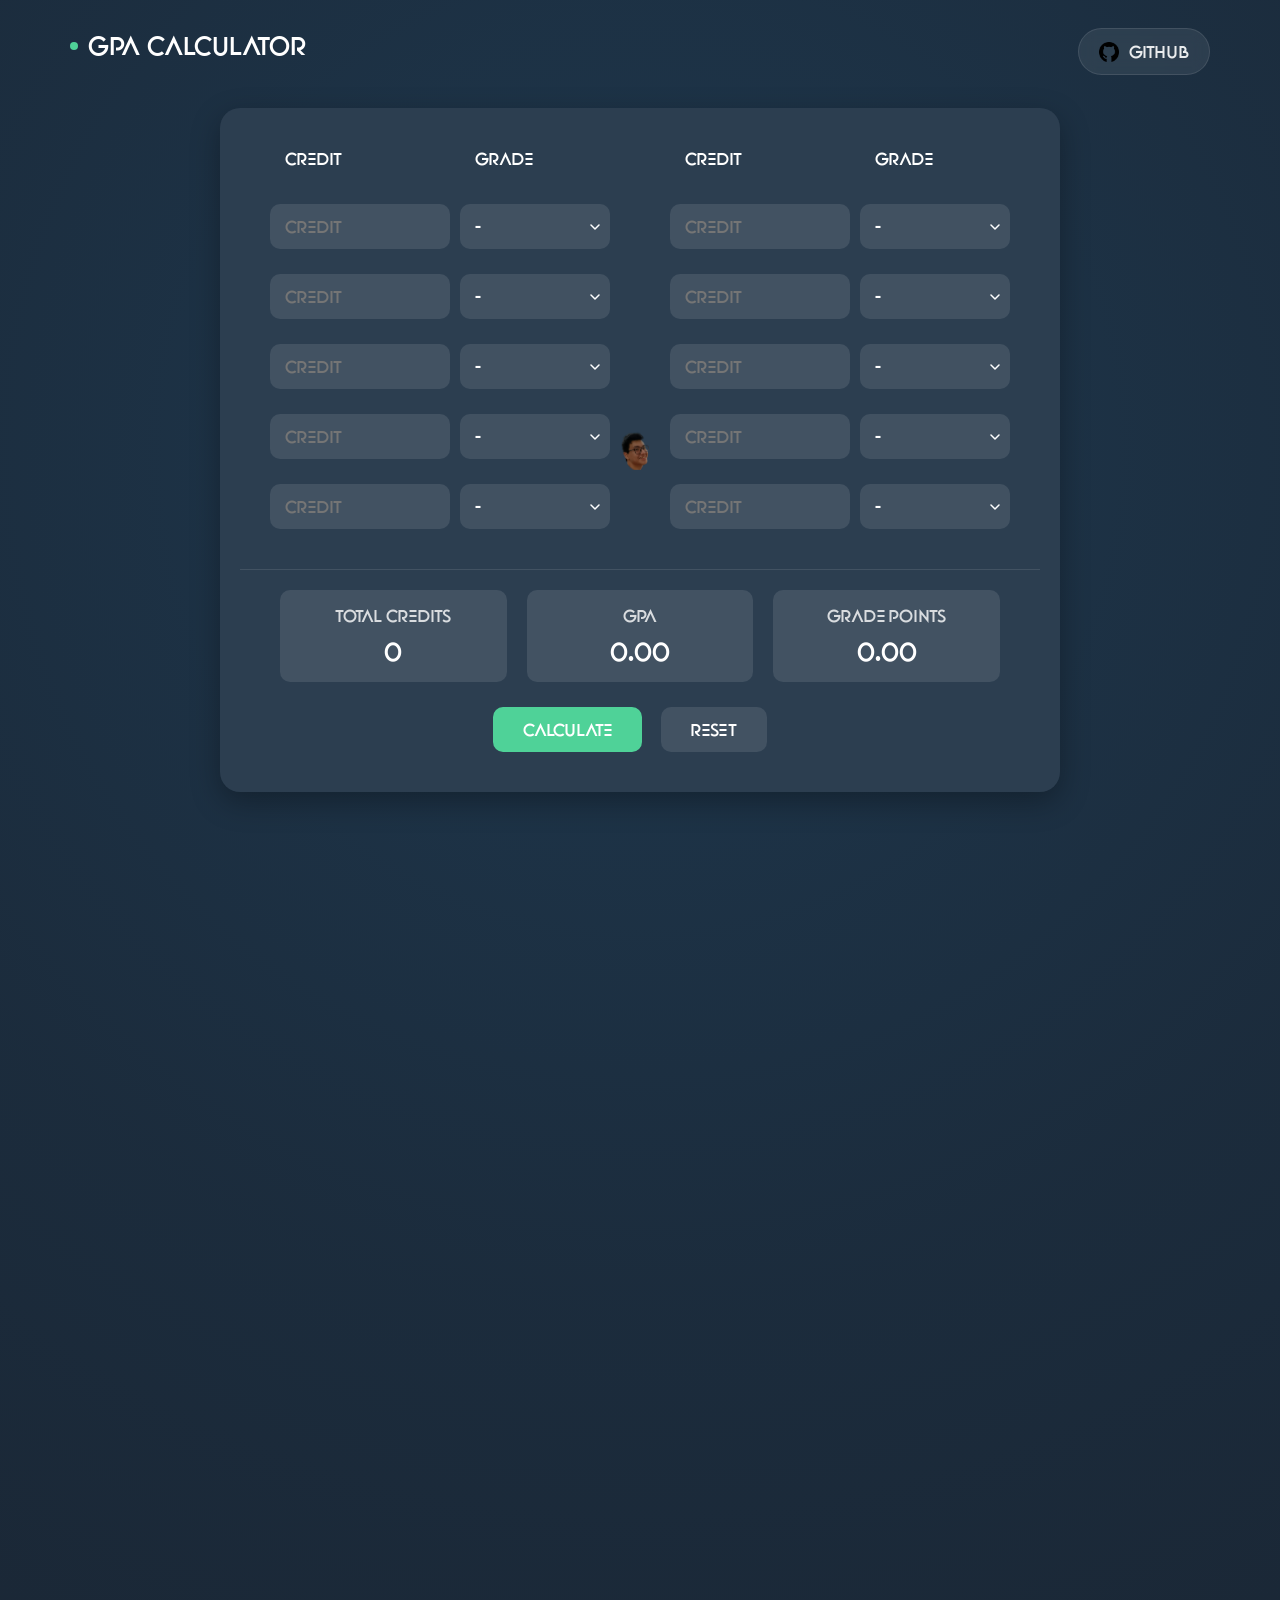
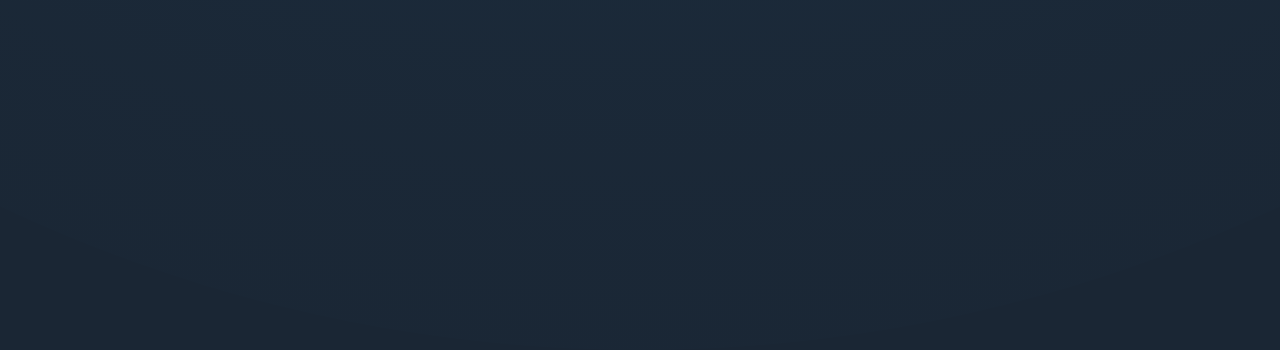
<file: index.html>
<!DOCTYPE html>
<html lang="en">
<head>
    <meta charset="UTF-8">
    <meta name="viewport" content="width=device-width, initial-scale=1.0">
    <title>GPA Calculator</title>
    <link rel="stylesheet" href="style.css">
</head>
<body>
    <div class="header">
        <div class="header-left">
            <div class="bullet-point"></div>
            <div class="title">GPA Calculator</div>
        </div>
        <a href="https://github.com/MarcusMQF/UM-GPA-Calculator" target="_blank" style="text-decoration: none;">
            <div class="github-btn">
                <img src="github.png" alt="GitHub" class="github-icon">
                <span class="github-text">Github</span>
                <div class="fill-effect"></div>
            </div>
        </a>
    </div>
    <div class="custom-cursor"></div>
    <div class="container">
        <div class="calculator-form">
            <!-- Left Column -->
            <div class="input-section">
                <div class="form-header">
                    <div class="header-label">Credit</div>
                    <div class="header-label">Grade</div>
                </div>
                
                <!-- Row 1 -->
                <div class="input-group">
                    <div class="input-wrapper">
                        <input type="number" class="credit-input" placeholder="Credit" min="1" max="6">
                    </div>
                    <div class="input-wrapper">
                        <select class="grade-select">
                            <option value="" disabled selected>-</option>
                            <option value="4.0">A+</option>
                            <option value="4.0">A</option>
                            <option value="3.7">A-</option>
                            <option value="3.3">B+</option>
                            <option value="3.0">B</option>
                            <option value="2.7">B-</option>
                            <option value="2.3">C+</option>
                            <option value="2.0">C</option>
                            <option value="1.7">C-</option>
                            <option value="1.3">D+</option>
                            <option value="1.0">D</option>
                            <option value="0.7">D-</option>
                            <option value="0">F</option>
                        </select>
                    </div>
                </div>

                <!-- Row 2 -->
                <div class="input-group">
                    <div class="input-wrapper">
                        <input type="number" class="credit-input" placeholder="Credit" min="1" max="6">
                    </div>
                    <div class="input-wrapper">
                        <select class="grade-select">
                            <option value="" disabled selected>-</option>
                            <option value="4.0">A+</option>
                            <option value="4.0">A</option>
                            <option value="3.7">A-</option>
                            <option value="3.3">B+</option>
                            <option value="3.0">B</option>
                            <option value="2.7">B-</option>
                            <option value="2.3">C+</option>
                            <option value="2.0">C</option>
                            <option value="1.7">C-</option>
                            <option value="1.3">D+</option>
                            <option value="1.0">D</option>
                            <option value="0.7">D-</option>
                            <option value="0">F</option>
                        </select>
                    </div>
                </div>

                <!-- Row 3 -->
                <div class="input-group">
                    <div class="input-wrapper">
                        <input type="number" class="credit-input" placeholder="Credit" min="1" max="6">
                    </div>
                    <div class="input-wrapper">
                        <select class="grade-select">
                            <option value="" disabled selected>-</option>
                            <option value="4.0">A+</option>
                            <option value="4.0">A</option>
                            <option value="3.7">A-</option>
                            <option value="3.3">B+</option>
                            <option value="3.0">B</option>
                            <option value="2.7">B-</option>
                            <option value="2.3">C+</option>
                            <option value="2.0">C</option>
                            <option value="1.7">C-</option>
                            <option value="1.3">D+</option>
                            <option value="1.0">D</option>
                            <option value="0.7">D-</option>
                            <option value="0">F</option>
                        </select>
                    </div>
                </div>

                <!-- Row 4 -->
                <div class="input-group">
                    <div class="input-wrapper">
                        <input type="number" class="credit-input" placeholder="Credit" min="1" max="6">
                    </div>
                    <div class="input-wrapper">
                        <select class="grade-select">
                            <option value="" disabled selected>-</option>
                            <option value="4.0">A+</option>
                            <option value="4.0">A</option>
                            <option value="3.7">A-</option>
                            <option value="3.3">B+</option>
                            <option value="3.0">B</option>
                            <option value="2.7">B-</option>
                            <option value="2.3">C+</option>
                            <option value="2.0">C</option>
                            <option value="1.7">C-</option>
                            <option value="1.3">D+</option>
                            <option value="1.0">D</option>
                            <option value="0.7">D-</option>
                            <option value="0">F</option>
                        </select>
                    </div>
                </div>

                <!-- Row 5 -->
                <div class="input-group">
                    <div class="input-wrapper">
                        <input type="number" class="credit-input" placeholder="Credit" min="1" max="6">
                    </div>
                    <div class="input-wrapper">
                        <select class="grade-select">
                            <option value="" disabled selected>-</option>
                            <option value="4.0">A+</option>
                            <option value="4.0">A</option>
                            <option value="3.7">A-</option>
                            <option value="3.3">B+</option>
                            <option value="3.0">B</option>
                            <option value="2.7">B-</option>
                            <option value="2.3">C+</option>
                            <option value="2.0">C</option>
                            <option value="1.7">C-</option>
                            <option value="1.3">D+</option>
                            <option value="1.0">D</option>
                            <option value="0.7">D-</option>
                            <option value="0">F</option>
                        </select>
                    </div>
                </div>
            </div>

            <!-- Right Column -->
            <div class="input-section">
                <div class="form-header">
                    <div class="header-label">Credit</div>
                    <div class="header-label">Grade</div>
                </div>
                
                <!-- Row 1 -->
                <div class="input-group">
                    <div class="input-wrapper">
                        <input type="number" class="credit-input" placeholder="Credit" min="1" max="6">
                    </div>
                    <div class="input-wrapper">
                        <select class="grade-select">
                            <option value="" disabled selected>-</option>
                            <option value="4.0">A+</option>
                            <option value="4.0">A</option>
                            <option value="3.7">A-</option>
                            <option value="3.3">B+</option>
                            <option value="3.0">B</option>
                            <option value="2.7">B-</option>
                            <option value="2.3">C+</option>
                            <option value="2.0">C</option>
                            <option value="1.7">C-</option>
                            <option value="1.3">D+</option>
                            <option value="1.0">D</option>
                            <option value="0.7">D-</option>
                            <option value="0">F</option>
                        </select>
                    </div>
                </div>

                <!-- Row 2 -->
                <div class="input-group">
                    <div class="input-wrapper">
                        <input type="number" class="credit-input" placeholder="Credit" min="1" max="6">
                    </div>
                    <div class="input-wrapper">
                        <select class="grade-select">
                            <option value="" disabled selected>-</option>
                            <option value="4.0">A+</option>
                            <option value="4.0">A</option>
                            <option value="3.7">A-</option>
                            <option value="3.3">B+</option>
                            <option value="3.0">B</option>
                            <option value="2.7">B-</option>
                            <option value="2.3">C+</option>
                            <option value="2.0">C</option>
                            <option value="1.7">C-</option>
                            <option value="1.3">D+</option>
                            <option value="1.0">D</option>
                            <option value="0.7">D-</option>
                            <option value="0">F</option>
                        </select>
                    </div>
                </div>

                <!-- Row 3 -->
                <div class="input-group">
                    <div class="input-wrapper">
                        <input type="number" class="credit-input" placeholder="Credit" min="1" max="6">
                    </div>
                    <div class="input-wrapper">
                        <select class="grade-select">
                            <option value="" disabled selected>-</option>
                            <option value="4.0">A+</option>
                            <option value="4.0">A</option>
                            <option value="3.7">A-</option>
                            <option value="3.3">B+</option>
                            <option value="3.0">B</option>
                            <option value="2.7">B-</option>
                            <option value="2.3">C+</option>
                            <option value="2.0">C</option>
                            <option value="1.7">C-</option>
                            <option value="1.3">D+</option>
                            <option value="1.0">D</option>
                            <option value="0.7">D-</option>
                            <option value="0">F</option>
                        </select>
                    </div>
                </div>

                <!-- Row 4 -->
                <div class="input-group">
                    <div class="input-wrapper">
                        <input type="number" class="credit-input" placeholder="Credit" min="1" max="6">
                    </div>
                    <div class="input-wrapper">
                        <select class="grade-select">
                            <option value="" disabled selected>-</option>
                            <option value="4.0">A+</option>
                            <option value="4.0">A</option>
                            <option value="3.7">A-</option>
                            <option value="3.3">B+</option>
                            <option value="3.0">B</option>
                            <option value="2.7">B-</option>
                            <option value="2.3">C+</option>
                            <option value="2.0">C</option>
                            <option value="1.7">C-</option>
                            <option value="1.3">D+</option>
                            <option value="1.0">D</option>
                            <option value="0.7">D-</option>
                            <option value="0">F</option>
                        </select>
                    </div>
                </div>

                <!-- Row 5 -->
                <div class="input-group">
                    <div class="input-wrapper">
                        <input type="number" class="credit-input" placeholder="Credit" min="1" max="6">
                    </div>
                    <div class="input-wrapper">
                        <select class="grade-select">
                            <option value="" disabled selected>-</option>
                            <option value="4.0">A+</option>
                            <option value="4.0">A</option>
                            <option value="3.7">A-</option>
                            <option value="3.3">B+</option>
                            <option value="3.0">B</option>
                            <option value="2.7">B-</option>
                            <option value="2.3">C+</option>
                            <option value="2.0">C</option>
                            <option value="1.7">C-</option>
                            <option value="1.3">D+</option>
                            <option value="1.0">D</option>
                            <option value="0.7">D-</option>
                            <option value="0">F</option>
                        </select>
                    </div>
                </div>
            </div>
        </div>
        <div class="dashboard">
            <div class="results-grid">
                <div class="result-item">
                    <div class="result-label">Total Credits</div>
                    <div class="result-value" id="total-credits">0</div>
                </div>
                <div class="result-item">
                    <div class="result-label">GPA</div>
                    <div class="result-value" id="gpa-result">0.00</div>
                </div>
                <div class="result-item">
                    <div class="result-label">Grade Points</div>
                    <div class="result-value" id="grade-points">0.00</div>
                </div>
            </div>
            <div class="button-group">
                <button class="action-btn calculate-btn">Calculate</button>
                <button class="action-btn reset-btn">Reset</button>
            </div>
        </div>
    </div>
    <div class="error-message" id="error-message"></div>
    <script src="gpa.js"></script>
</body>
</html>
</file>
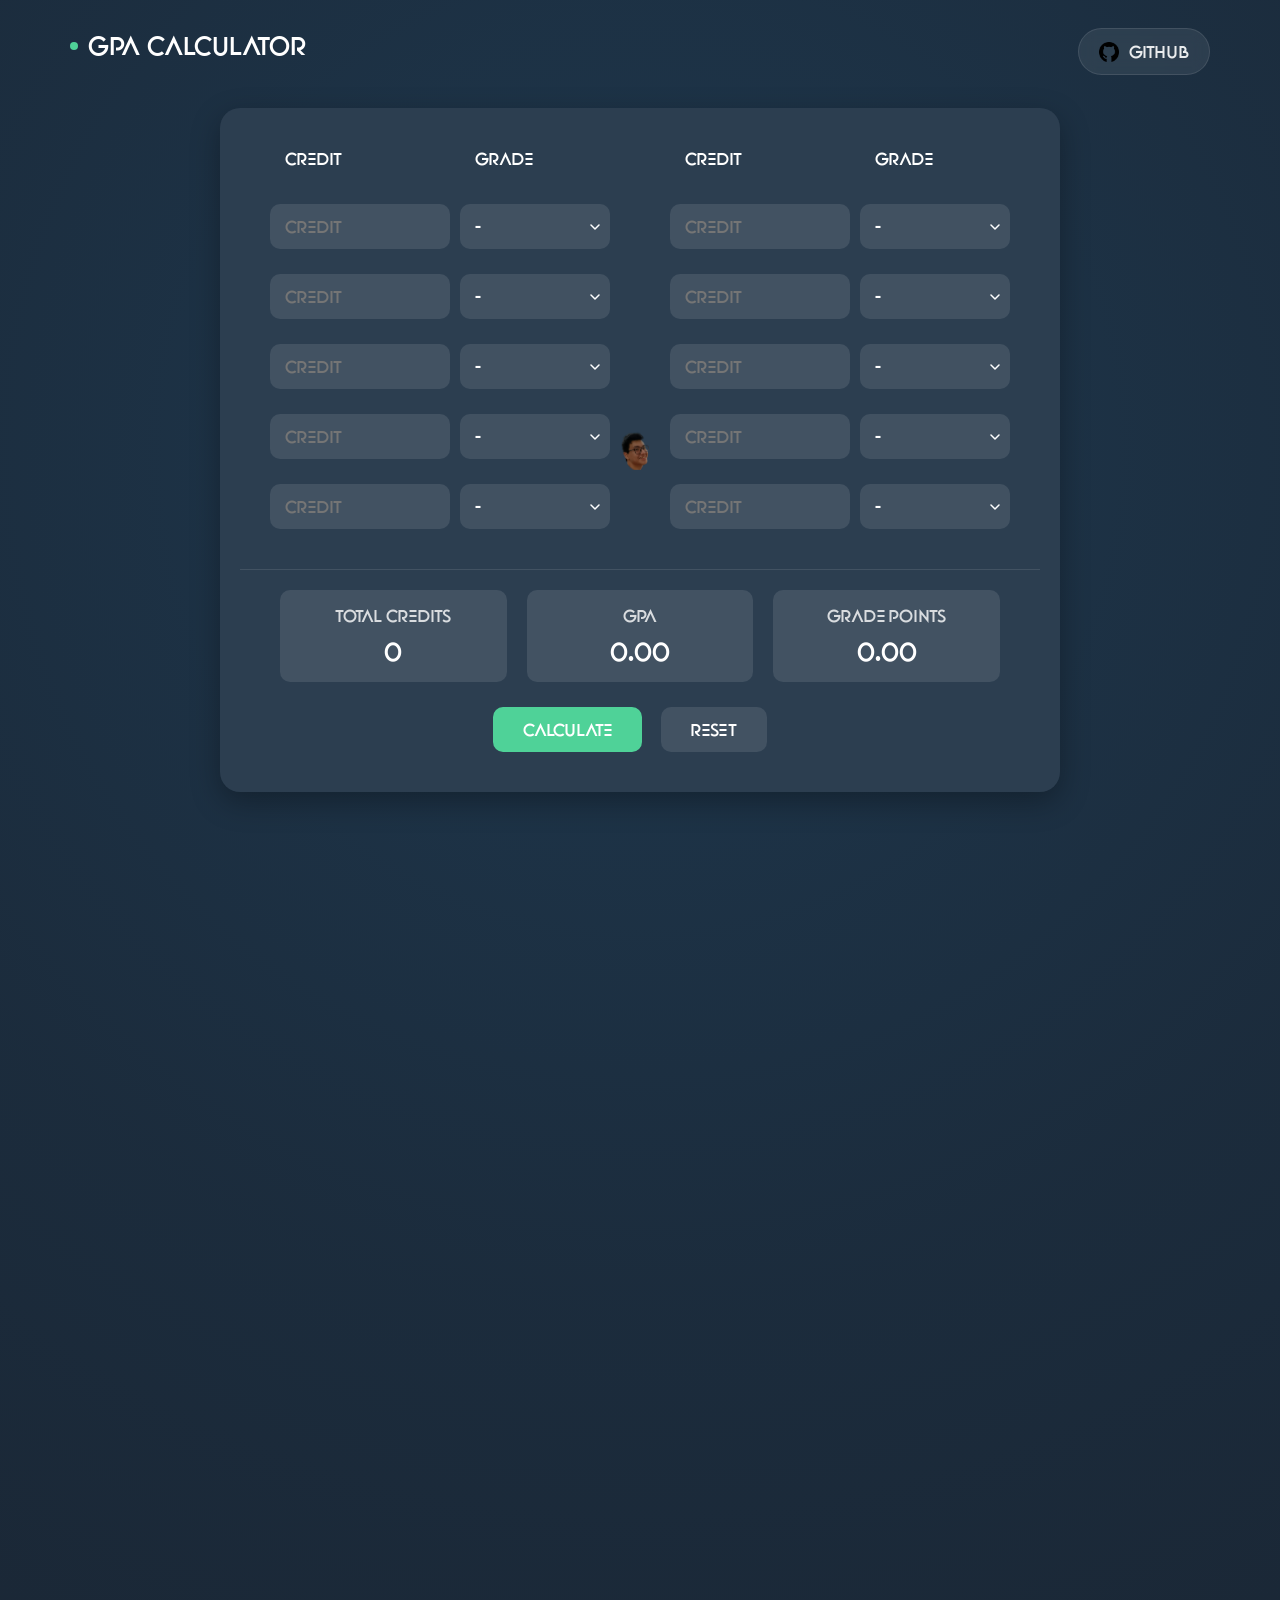
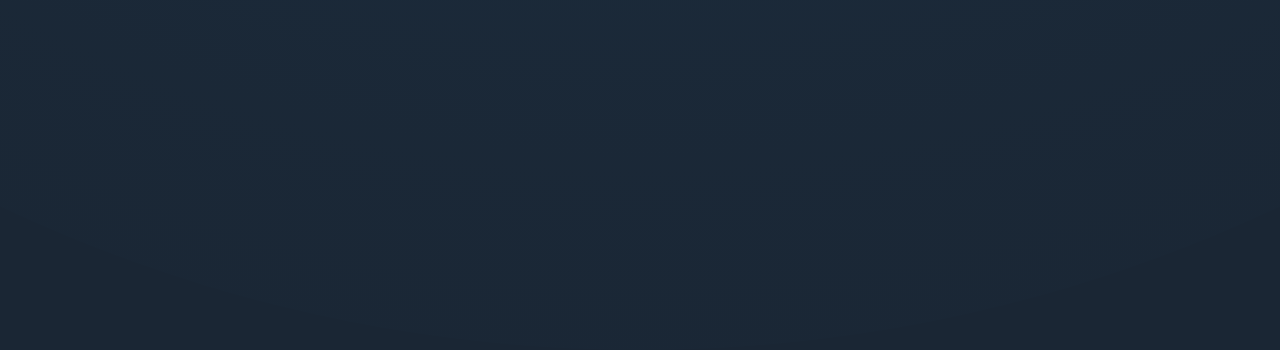
<file: GPACal.html>
<!DOCTYPE html>
<html lang="en">
<head>
    <meta charset="UTF-8">
    <meta name="viewport" content="width=device-width, initial-scale=1.0">
    <title>GPA Calculator</title>
    <link rel="stylesheet" href="style.css">
</head>
<body>
    <div class="header">
        <div class="header-left">
            <div class="bullet-point"></div>
            <div class="title">GPA Calculator</div>
        </div>
        <a href="https://github.com/MarcusMQF/UM-GPA-Calculator" target="_blank" style="text-decoration: none;">
            <div class="github-btn">
                <img src="./github.png" alt="GitHub" class="github-icon">
                <span class="github-text">Github</span>
                <div class="fill-effect"></div>
            </div>
        </a>
    </div>
    <div class="custom-cursor"></div>
    <div class="container">
        <div class="calculator-form">
            <!-- Left Column -->
            <div class="input-section">
                <div class="form-header">
                    <div class="header-label">Credit</div>
                    <div class="header-label">Grade</div>
                </div>
                
                <!-- Row 1 -->
                <div class="input-group">
                    <div class="input-wrapper">
                        <input type="number" class="credit-input" placeholder="Credit" min="1" max="6">
                    </div>
                    <div class="input-wrapper">
                        <select class="grade-select">
                            <option value="" disabled selected>-</option>
                            <option value="4.0">A+</option>
                            <option value="4.0">A</option>
                            <option value="3.7">A-</option>
                            <option value="3.3">B+</option>
                            <option value="3.0">B</option>
                            <option value="2.7">B-</option>
                            <option value="2.3">C+</option>
                            <option value="2.0">C</option>
                            <option value="1.7">C-</option>
                            <option value="1.3">D+</option>
                            <option value="1.0">D</option>
                            <option value="0.7">D-</option>
                            <option value="0">F</option>
                        </select>
                    </div>
                </div>

                <!-- Row 2 -->
                <div class="input-group">
                    <div class="input-wrapper">
                        <input type="number" class="credit-input" placeholder="Credit" min="1" max="6">
                    </div>
                    <div class="input-wrapper">
                        <select class="grade-select">
                            <option value="" disabled selected>-</option>
                            <option value="4.0">A+</option>
                            <option value="4.0">A</option>
                            <option value="3.7">A-</option>
                            <option value="3.3">B+</option>
                            <option value="3.0">B</option>
                            <option value="2.7">B-</option>
                            <option value="2.3">C+</option>
                            <option value="2.0">C</option>
                            <option value="1.7">C-</option>
                            <option value="1.3">D+</option>
                            <option value="1.0">D</option>
                            <option value="0.7">D-</option>
                            <option value="0">F</option>
                        </select>
                    </div>
                </div>

                <!-- Row 3 -->
                <div class="input-group">
                    <div class="input-wrapper">
                        <input type="number" class="credit-input" placeholder="Credit" min="1" max="6">
                    </div>
                    <div class="input-wrapper">
                        <select class="grade-select">
                            <option value="" disabled selected>-</option>
                            <option value="4.0">A+</option>
                            <option value="4.0">A</option>
                            <option value="3.7">A-</option>
                            <option value="3.3">B+</option>
                            <option value="3.0">B</option>
                            <option value="2.7">B-</option>
                            <option value="2.3">C+</option>
                            <option value="2.0">C</option>
                            <option value="1.7">C-</option>
                            <option value="1.3">D+</option>
                            <option value="1.0">D</option>
                            <option value="0.7">D-</option>
                            <option value="0">F</option>
                        </select>
                    </div>
                </div>

                <!-- Row 4 -->
                <div class="input-group">
                    <div class="input-wrapper">
                        <input type="number" class="credit-input" placeholder="Credit" min="1" max="6">
                    </div>
                    <div class="input-wrapper">
                        <select class="grade-select">
                            <option value="" disabled selected>-</option>
                            <option value="4.0">A+</option>
                            <option value="4.0">A</option>
                            <option value="3.7">A-</option>
                            <option value="3.3">B+</option>
                            <option value="3.0">B</option>
                            <option value="2.7">B-</option>
                            <option value="2.3">C+</option>
                            <option value="2.0">C</option>
                            <option value="1.7">C-</option>
                            <option value="1.3">D+</option>
                            <option value="1.0">D</option>
                            <option value="0.7">D-</option>
                            <option value="0">F</option>
                        </select>
                    </div>
                </div>

                <!-- Row 5 -->
                <div class="input-group">
                    <div class="input-wrapper">
                        <input type="number" class="credit-input" placeholder="Credit" min="1" max="6">
                    </div>
                    <div class="input-wrapper">
                        <select class="grade-select">
                            <option value="" disabled selected>-</option>
                            <option value="4.0">A+</option>
                            <option value="4.0">A</option>
                            <option value="3.7">A-</option>
                            <option value="3.3">B+</option>
                            <option value="3.0">B</option>
                            <option value="2.7">B-</option>
                            <option value="2.3">C+</option>
                            <option value="2.0">C</option>
                            <option value="1.7">C-</option>
                            <option value="1.3">D+</option>
                            <option value="1.0">D</option>
                            <option value="0.7">D-</option>
                            <option value="0">F</option>
                        </select>
                    </div>
                </div>
            </div>

            <!-- Right Column -->
            <div class="input-section">
                <div class="form-header">
                    <div class="header-label">Credit</div>
                    <div class="header-label">Grade</div>
                </div>
                
                <!-- Row 1 -->
                <div class="input-group">
                    <div class="input-wrapper">
                        <input type="number" class="credit-input" placeholder="Credit" min="1" max="6">
                    </div>
                    <div class="input-wrapper">
                        <select class="grade-select">
                            <option value="" disabled selected>-</option>
                            <option value="4.0">A+</option>
                            <option value="4.0">A</option>
                            <option value="3.7">A-</option>
                            <option value="3.3">B+</option>
                            <option value="3.0">B</option>
                            <option value="2.7">B-</option>
                            <option value="2.3">C+</option>
                            <option value="2.0">C</option>
                            <option value="1.7">C-</option>
                            <option value="1.3">D+</option>
                            <option value="1.0">D</option>
                            <option value="0.7">D-</option>
                            <option value="0">F</option>
                        </select>
                    </div>
                </div>

                <!-- Row 2 -->
                <div class="input-group">
                    <div class="input-wrapper">
                        <input type="number" class="credit-input" placeholder="Credit" min="1" max="6">
                    </div>
                    <div class="input-wrapper">
                        <select class="grade-select">
                            <option value="" disabled selected>-</option>
                            <option value="4.0">A+</option>
                            <option value="4.0">A</option>
                            <option value="3.7">A-</option>
                            <option value="3.3">B+</option>
                            <option value="3.0">B</option>
                            <option value="2.7">B-</option>
                            <option value="2.3">C+</option>
                            <option value="2.0">C</option>
                            <option value="1.7">C-</option>
                            <option value="1.3">D+</option>
                            <option value="1.0">D</option>
                            <option value="0.7">D-</option>
                            <option value="0">F</option>
                        </select>
                    </div>
                </div>

                <!-- Row 3 -->
                <div class="input-group">
                    <div class="input-wrapper">
                        <input type="number" class="credit-input" placeholder="Credit" min="1" max="6">
                    </div>
                    <div class="input-wrapper">
                        <select class="grade-select">
                            <option value="" disabled selected>-</option>
                            <option value="4.0">A+</option>
                            <option value="4.0">A</option>
                            <option value="3.7">A-</option>
                            <option value="3.3">B+</option>
                            <option value="3.0">B</option>
                            <option value="2.7">B-</option>
                            <option value="2.3">C+</option>
                            <option value="2.0">C</option>
                            <option value="1.7">C-</option>
                            <option value="1.3">D+</option>
                            <option value="1.0">D</option>
                            <option value="0.7">D-</option>
                            <option value="0">F</option>
                        </select>
                    </div>
                </div>

                <!-- Row 4 -->
                <div class="input-group">
                    <div class="input-wrapper">
                        <input type="number" class="credit-input" placeholder="Credit" min="1" max="6">
                    </div>
                    <div class="input-wrapper">
                        <select class="grade-select">
                            <option value="" disabled selected>-</option>
                            <option value="4.0">A+</option>
                            <option value="4.0">A</option>
                            <option value="3.7">A-</option>
                            <option value="3.3">B+</option>
                            <option value="3.0">B</option>
                            <option value="2.7">B-</option>
                            <option value="2.3">C+</option>
                            <option value="2.0">C</option>
                            <option value="1.7">C-</option>
                            <option value="1.3">D+</option>
                            <option value="1.0">D</option>
                            <option value="0.7">D-</option>
                            <option value="0">F</option>
                        </select>
                    </div>
                </div>

                <!-- Row 5 -->
                <div class="input-group">
                    <div class="input-wrapper">
                        <input type="number" class="credit-input" placeholder="Credit" min="1" max="6">
                    </div>
                    <div class="input-wrapper">
                        <select class="grade-select">
                            <option value="" disabled selected>-</option>
                            <option value="4.0">A+</option>
                            <option value="4.0">A</option>
                            <option value="3.7">A-</option>
                            <option value="3.3">B+</option>
                            <option value="3.0">B</option>
                            <option value="2.7">B-</option>
                            <option value="2.3">C+</option>
                            <option value="2.0">C</option>
                            <option value="1.7">C-</option>
                            <option value="1.3">D+</option>
                            <option value="1.0">D</option>
                            <option value="0.7">D-</option>
                            <option value="0">F</option>
                        </select>
                    </div>
                </div>
            </div>
        </div>
        <div class="dashboard">
            <div class="results-grid">
                <div class="result-item">
                    <div class="result-label">Total Credits</div>
                    <div class="result-value" id="total-credits">0</div>
                </div>
                <div class="result-item">
                    <div class="result-label">GPA</div>
                    <div class="result-value" id="gpa-result">0.00</div>
                </div>
                <div class="result-item">
                    <div class="result-label">Grade Points</div>
                    <div class="result-value" id="grade-points">0.00</div>
                </div>
            </div>
            <div class="button-group">
                <button class="action-btn calculate-btn">Calculate</button>
                <button class="action-btn reset-btn">Reset</button>
            </div>
        </div>
    </div>
    <div class="error-message" id="error-message"></div>
    <script src="gpa.js"></script>
</body>
</html>
</file>
<file: style.css>
body {
    margin: 0;
    min-height: 100vh;
    display: flex;
    justify-content: center;
    align-items: center;
    background: #1a2634;
    position: relative;
    overflow: hidden;
    perspective: 1000px;
    cursor: url('yx.png') 16 16, auto;
}

body::before {
    content: '';
    position: fixed;
    top: 50%;
    left: 50%;
    transform: translate(-50%, -50%);
    width: 3000px;
    height: 3000px;
    background: radial-gradient(
        circle,
        rgba(52, 152, 219, 0.15) 0%,
        rgba(52, 152, 219, 0.1) 20%,
        rgba(52, 152, 219, 0.05) 40%,
        rgba(52, 152, 219, 0.02) 60%,
        rgba(52, 152, 219, 0) 80%
    );
    border-radius: 50%;
    animation: slowGlow 8s ease-in-out infinite;
    pointer-events: none;
    z-index: 0;
}

@keyframes slowGlow {
    0% {
        opacity: 0.3;
        transform: translate(-50%, -50%) scale(0.8);
    }
    50% {
        opacity: 0.7;
        transform: translate(-50%, -50%) scale(1.2);
    }
    100% {
        opacity: 0.3;
        transform: translate(-50%, -50%) scale(0.8);
    }
}

.container {
    width: 80%;
    max-width: 800px;
    height: auto;
    background: #2c3e50;
    border-radius: 20px;
    box-shadow: 0 10px 30px rgba(0, 0, 0, 0.3);
    padding: 20px;
    position: relative;
    z-index: 1;
    backdrop-filter: blur(5px);
    transition: transform 0.1s ease-out;
    transform-style: preserve-3d;
    display: flex;
    flex-direction: column;
}

/* Add hover effect for better depth perception */
.container::before {
    content: '';
    position: absolute;
    inset: 0;
    border-radius: 20px;
    background: linear-gradient(
        45deg,
        transparent 0%,
        rgba(255, 255, 255, 0.1) 100%
    );
    opacity: 0;
    transition: opacity 0.3s ease;
}

.container:hover::before {
    opacity: 1;
}

/* Also add cursor to specific elements */
.container, 
.container * {
    cursor: inherit;
}

* {
    cursor: none !important;
}

.custom-cursor {
    width: 40px;  /* Adjust based on your image size */
    height: 40px; /* Adjust based on your image size */
    background-image: url('yx.png');
    background-size: contain;
    background-repeat: no-repeat;
    position: fixed;
    pointer-events: none;
    z-index: 9999;
    transition: transform 0.1s ease;
}

@font-face {
    font-family: 'CustomFont';
    src: url('Modern Age.ttf') format('truetype');
}

.header {
    position: fixed;
    top: 30px;
    left: 70px;
    right: 70px;
    display: flex;
    justify-content: space-between;
    align-items: center;
    z-index: 2;
}

.header-left {
    display: flex;
    align-items: center;
    gap: 10px;
}

.bullet-point {
    width: 8px;
    height: 8px;
    background-color: #4FD298;
    border-radius: 4px;
    transition: transform 0.3s ease;
}

.title {
    color: white;
    font-family: 'CustomFont', sans-serif;
    font-size: 24px;
    top: 10px;
    left: 10px;
    transition: transform 0.3s ease;
}

.header:hover .bullet-point {
    transform: scale(1.2);
}

.header:hover .title {
    transform: translateX(5px);
}

.calculator-form {
    padding: 20px 30px;
    display: grid;
    grid-template-columns: 1fr 1fr;
    gap: 30px;
}

.form-header {
    display: grid;
    grid-template-columns: 1fr 1fr;
    gap: 40px;
    padding: 0 15px;
    margin-bottom: 10px;
}

.input-section {
    display: flex;
    flex-direction: column;
    gap: 25px;
}

.header-label {
    width: 150px;
    color: white;
    font-family: 'CustomFont', sans-serif;
    font-size: 16px;
}

.input-group {
    display: flex;
    gap: 40px;
}

.input-wrapper {
    position: relative;
    width: 150px;
}

.input-label {
    position: absolute;
    top: -20px;
    left: 0;
    color: rgba(255, 255, 255, 0.7);
    font-size: 14px;
    font-family: 'CustomFont', sans-serif;
}

.credit-input,
.grade-select {
    width: 100%;
    padding: 12px 15px;
    background: rgba(255, 255, 255, 0.1);
    border: none;
    border-radius: 10px;
    color: white;
    font-family: 'CustomFont', sans-serif;
    font-size: 16px;
    transition: all 0.3s ease;
}

.credit-input:focus,
.grade-select:focus {
    outline: none;
    background: rgba(79, 210, 152, 0.2);
    box-shadow: 0 0 0 2px rgba(79, 210, 152, 0.3);
}

.grade-select {
    appearance: none;
    background-image: url("data:image/svg+xml,%3Csvg width='10' height='6' viewBox='0 0 10 6' fill='none' xmlns='http://www.w3.org/2000/svg'%3E%3Cpath d='M1 1L5 5L9 1' stroke='white' stroke-width='1.5' stroke-linecap='round' stroke-linejoin='round'/%3E%3C/svg%3E");
    background-repeat: no-repeat;
    background-position: right 10px center;
    padding-right: 30px;
}

/* Remove number input arrows */
.credit-input::-webkit-outer-spin-button,
.credit-input::-webkit-inner-spin-button {
    -webkit-appearance: none;
    margin: 0;
}

.credit-input[type=number] {
    -webkit-appearance: textfield;
    -moz-appearance: textfield;
    appearance: textfield;
}

/* Dropdown styling */
.grade-select option {
    background-color: #2c3e50;
    color: white;
}

.github-btn {
    position: fixed;
    top: 28px;
    right: 70px;
    display: flex;
    align-items: center;
    gap: 10px;
    background: rgba(255, 255, 255, 0.08);
    padding: 12px 20px;
    border-radius: 50px;
    border: 1px solid rgba(255, 255, 255, 0.1);
    backdrop-filter: blur(8px);
    transition: all 0.3s ease;
    z-index: 2;
}

.github-icon {
    width: 20px;
    height: 20px;
    transition: transform 0.3s ease;
}

.github-text {
    color: white;
    font-family: 'CustomFont', sans-serif;
    font-size: 16px;
    opacity: 0.9;
    transition: all 0.3s ease;
}

.fill-effect {
    position: absolute;
    bottom: 0;
    left: 0;
    width: 100%;
    height: 0;
    background-color: #4FD298;
    transition: height 0.3s ease-out;
    z-index: 1;
}

.github-btn:hover {
    background: rgba(79, 210, 152, 0.15);
    border-color: rgba(79, 210, 152, 0.3);
    transform: translateY(-2px);
    box-shadow: 0 5px 15px rgba(79, 210, 152, 0.15);
}

.github-btn:hover .github-icon {
    transform: rotate(360deg);
}

.github-btn:hover .github-text {
    color: #4FD298;
    opacity: 1;
}

.dashboard {
    margin-top: 20px;
    padding: 20px 40px;
    border-top: 1px solid rgba(255, 255, 255, 0.1);
}

.results-grid {
    display: grid;
    grid-template-columns: repeat(3, 1fr);
    gap: 20px;
    margin-bottom: 25px;
}

.result-item {
    background: rgba(255, 255, 255, 0.1);
    padding: 15px;
    border-radius: 10px;
    text-align: center;
    transition: all 0.3s ease;
    position: relative;
    overflow: hidden;
}

.result-item::before {
    content: '';
    position: absolute;
    top: 0;
    left: 0;
    width: 100%;
    height: 100%;
    background: linear-gradient(45deg, transparent, rgba(79, 210, 152, 0.1));
    opacity: 0;
    transition: opacity 0.3s ease;
}

.result-item:hover {
    transform: translateY(-5px);
    background: rgba(255, 255, 255, 0.15);
}

.result-item:hover::before {
    opacity: 1;
}

.result-label {
    color: white;
    font-family: 'CustomFont', sans-serif;
    font-size: 16px;
    margin-bottom: 10px;
    opacity: 0.8;
}

.result-value {
    color: white;
    font-family: 'CustomFont', sans-serif;
    font-size: 24px;
}

.button-group {
    display: flex;
    justify-content: center;
    gap: 15px;
    margin-top: 20px;
}

.action-btn {
    padding: 12px 30px;
    border: none;
    border-radius: 10px;
    font-family: 'CustomFont', sans-serif;
    font-size: 16px;
    cursor: pointer;
    transition: all 0.3s ease;
    position: relative;
    overflow: hidden;
}

.calculate-btn {
    background: #4FD298;
    color: white;
    right: 12px;
}

.reset-btn {
    background: rgba(255, 255, 255, 0.1);
    color: white;
    right: 8px;
}

.action-btn::before {
    content: '';
    position: absolute;
    top: 0;
    left: -100%;
    width: 100%;
    height: 100%;
    background: linear-gradient(
        90deg,
        transparent,
        rgba(255, 255, 255, 0.2),
        transparent
    );
    transition: left 0.5s ease;
}

.action-btn:hover {
    transform: translateY(-2px);
    box-shadow: 0 5px 15px rgba(79, 210, 152, 0.1);
}

.calculate-btn:hover {
    background: #45bd89;
}

.reset-btn:hover {
    background: rgba(255, 255, 255, 0.2);
}

.action-btn:hover::before {
    left: 100%;
}

@keyframes shake {
    0%, 100% { transform: translateX(0); }
    25% { transform: translateX(-10px); }
    75% { transform: translateX(10px); }
}

.shake {
    animation: shake 0.1s ease-in-out;
    box-shadow: 0 0 20px rgba(255, 0, 0, 0.5);
}

.error-message {
    position: fixed;
    bottom: 10px;
    left: 50%;
    transform: translateX(-50%);
    background: rgba(255, 59, 59, 0.9);
    color: white;
    padding: 10px 20px;
    border-radius: 8px;
    font-family: Arial, sans-serif;
    font-size: 14px;
    opacity: 0;
    transition: opacity 0.3s ease;
    z-index: 1000;
    bottom: 20px;
}

.error-message.show {
    opacity: 1;
}

.action-btn:active {
    transform: scale(0.95) translateY(-1px);
    box-shadow: 0 0 15px rgba(79, 210, 152, 0.3);
}

.calculate-btn:active {
    background: #3da677;
}

.reset-btn:active {
    background: rgba(255, 255, 255, 0.25);
}

.credit-input {
    -moz-appearance: textfield;
    appearance: textfield;
}

.credit-input::-webkit-inner-spin-button, 
.credit-input::-webkit-outer-spin-button { 
    -webkit-appearance: none;
    margin: 0;
}
</file>
